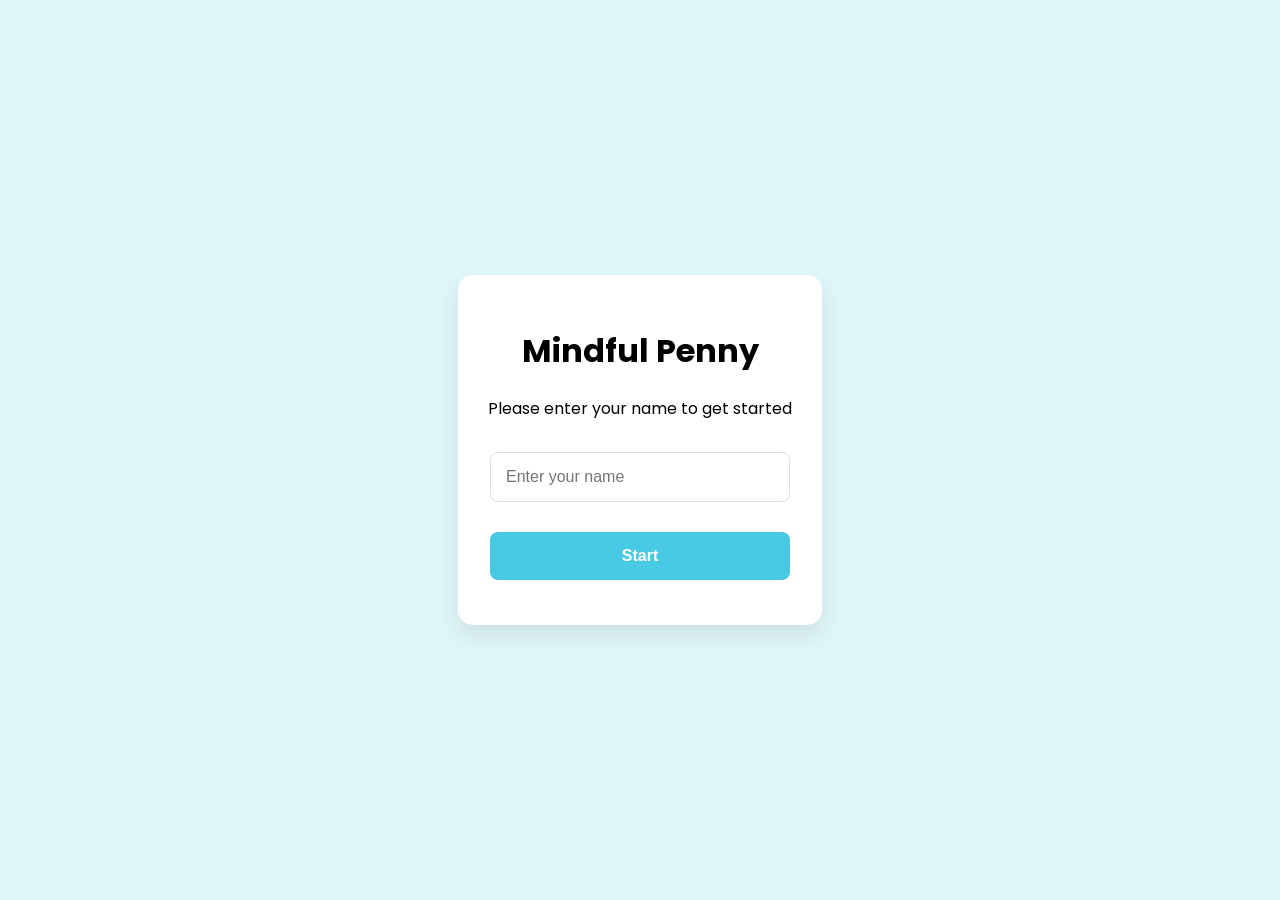
<file: index.html>
<!DOCTYPE html>
<html lang="en">
<head>
    <meta charset="UTF-8">
    <meta name="viewport" content="width=device-width, initial-scale=1.0">
    <title>Mindful Penny</title>
    <!-- Adding a Google Font -->
    <link href="https://fonts.googleapis.com/css2?family=Poppins:wght@400;600&display=swap" rel="stylesheet">
    <style>
        /* Base styling */
        body {
            font-family: 'Poppins', Arial, sans-serif;
            margin: 0;
            padding: 0;
            background-color: #e0f7fa;
            display: flex;
            justify-content: center;
            align-items: center;
            height: 100vh;
        }

        /* Centered container */
        .container {
            max-width: 400px;
            background-color: #ffffff;
            padding: 30px;
            border-radius: 15px;
            box-shadow: 0 10px 25px rgba(0, 0, 0, 0.1);
            text-align: center;
            transition: transform 0.3s ease;
        }

        /* Styling for container hover effect */
        .container:hover {
            transform: translateY(-5px);
        }

        /* Text input and button styling */
        input, button {
            padding: 15px;
            margin: 15px 0;
            width: 100%;
            font-size: 16px;
            border-radius: 8px;
            max-width: 300px;
            font-size: 16px;
            border-radius: 8px;
            border: 1px solid #ddd;
            box-sizing: border-box;
        }

        /* Button specific styling */
        button {
            background-color: #49cae4;
            color: white;
            border: none;
            cursor: pointer;
            font-weight: 600;
            transition: background-color 0.3s ease, transform 0.2s ease;
        }

        /* Button hover effect */
        button:hover {
            background-color: #49cae4;
            transform: scale(1.05);
        }

        /* Greeting and tips section */
        #greeting-section {
            display: none;
        }

        .tip {
            font-style: italic;
            color: #00796b;
            margin-top: 20px;
        }

        .proverb {
            font-style: italic;
            color: #004d40;
            margin-top: 10px;
            font-size: 14px;
        }

        /* Smooth fade-in effect */
        .fade-in {
            animation: fadeIn 1s forwards;
        }

        @keyframes fadeIn {
            from { opacity: 0; }
            to { opacity: 1; }
        }
    </style>
</head>
<body>
    <div class="container" id="user-form">
        <h1>Mindful Penny</h1>
        <p>Please enter your name to get started</p>
        <input type="text" id="userName" placeholder="Enter your name" required>
        <button onclick="submitName()">Start</button>
    </div>

    <div class="container fade-in" id="greeting-section">
        <h2 id="greeting-message"></h2>
        <p class="tip" id="financial-tip"></p>
        <p class="proverb">“Beware of little expenses; a small leak will sink a great ship.” — Benjamin Franklin</p>
    </div>

    <script src="js/script.js"></script>
</body>
</html>
</file>
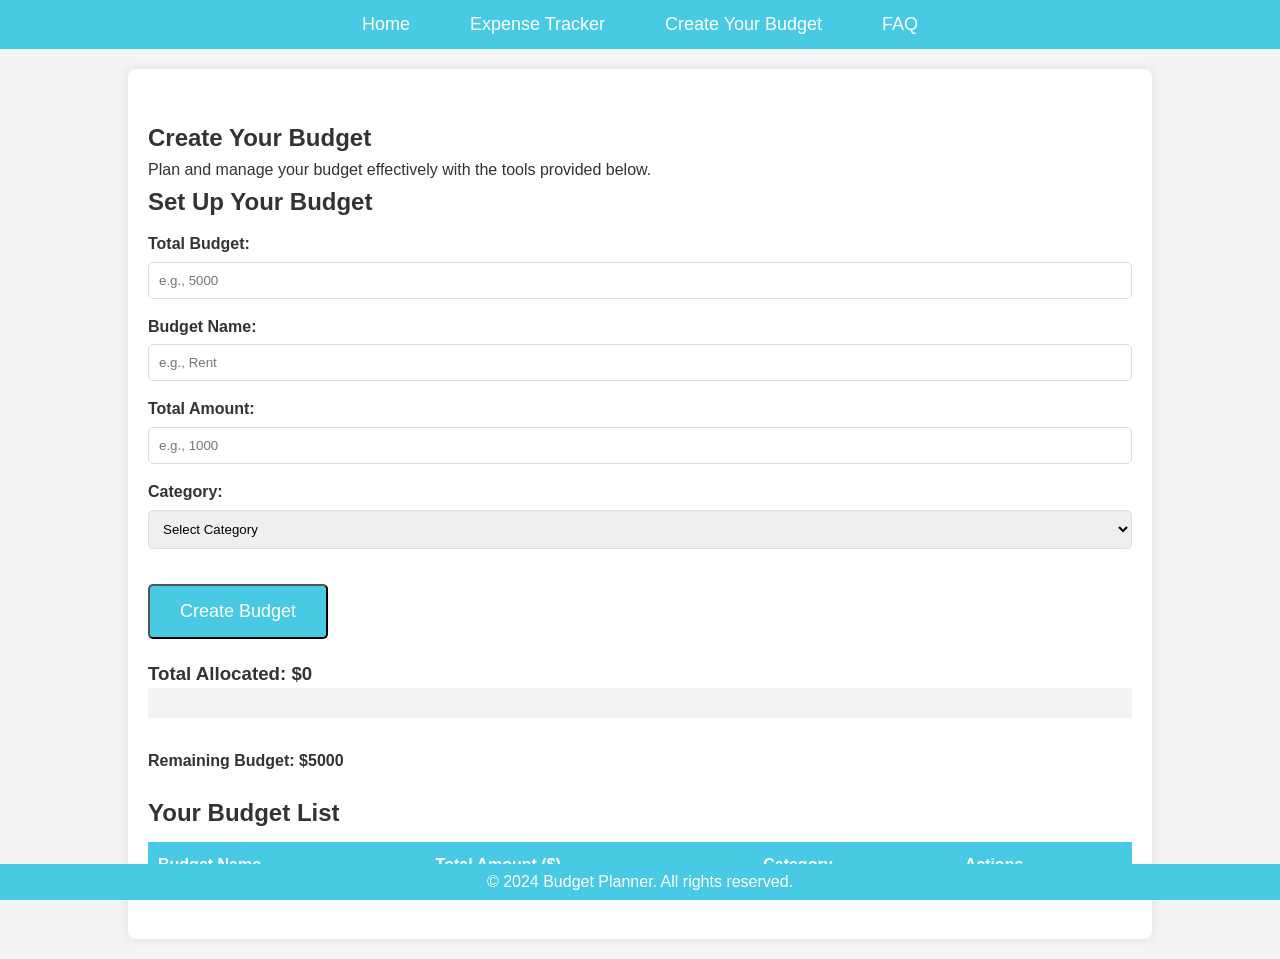
<file: create-budget.html>
<!DOCTYPE html>
<html lang="en">
<head>
    <meta charset="UTF-8">
    <meta name="viewport" content="width=device-width, initial-scale=1.0">
    <title>Create Your Budget - Budget Planner</title>
    <link rel="stylesheet" href="css/styles.css">
</head>
<body>
    <header>
        <nav>
            <ul>
                <li><a href="home.html">Home</a></li>
                <li><a href="expense-tracker.html">Expense Tracker</a></li>
                <li><a href="create-budget.html">Create Your Budget</a></li>
                <li><a href="FAQ.html">FAQ</a></li>
            </ul>
        </nav>
    </header>

    <main>
        <section class="budget-section">
            <h1>Create Your Budget</h1>
            <p>Plan and manage your budget effectively with the tools provided below.</p>
            
            <!-- Budget Form -->
            <div class="budget-form">
                <h2>Set Up Your Budget</h2>
                <form id="budget-form">
                    <label for="total-budget">Total Budget:</label>
                    <input type="number" id="total-budget" placeholder="e.g., 5000" required>
                
                    <label for="budget-name">Budget Name:</label>
                    <input type="text" id="budget-name" placeholder="e.g., Rent" required>
                
                    <label for="budget-amount">Total Amount:</label>
                    <input type="number" id="budget-amount" placeholder="e.g., 1000" required>
                
                    <label for="budget-category">Category:</label>
                    <select id="budget-category" required>
                        <option value="">Select Category</option>
                        <option value="Housing">Housing</option>
                        <option value="Transportation">Transportation</option>
                        <option value="Food">Food</option>
                        <option value="Entertainment">Entertainment</option>
                        <option value="Other">Other</option>
                    </select>
                
                    <button type="submit" class="cta-button">Create Budget</button>
                </form>
                <div id="confirm-modal" style="display: none;">
                    <div class="modal-content" >
                        <p>Are you sure you want to delete this budget?</p>
                        <button id="confirm-delete" style="background-color: #4caf50;">Yes</button>
                        <button id="cancel-delete" style="background-color: red;">Cancel</button>
                    </div>
                </div>
                
                <h3>Total Allocated: $<span id="allocatedTotal">0</span></h3>
                
                <div id="progressBarContainer" style="width: 100%; background-color: #f3f3f3;">
                    <div id="progressBar" style="width: 0%; height: 30px; background-color: #4caf50;"></div>
                </div>
                
            </div>
            <h4>Remaining Budget: $<span id="remainingBudget">5000</span></h4>
            <!-- Budget List -->
            <div class="budget-list">
                <h2>Your Budget List</h2>
                <table id="budget-table">
                    <thead>
                        <tr>
                            <th>Budget Name</th>
                            <th>Total Amount ($)</th>
                            <th>Category</th>
                            <th>Actions</th>
                        </tr>
                    </thead>
                    <tbody>
                        <!-- Dynamic rows will be inserted here -->
                    </tbody>
                </table>
            </div>
        </section>
    </main>

    <footer>
        <p>&copy; 2024 Budget Planner. All rights reserved.</p>
    </footer>

    <script src="js/create-budget.js"></script>
</body>
</html>
</file>
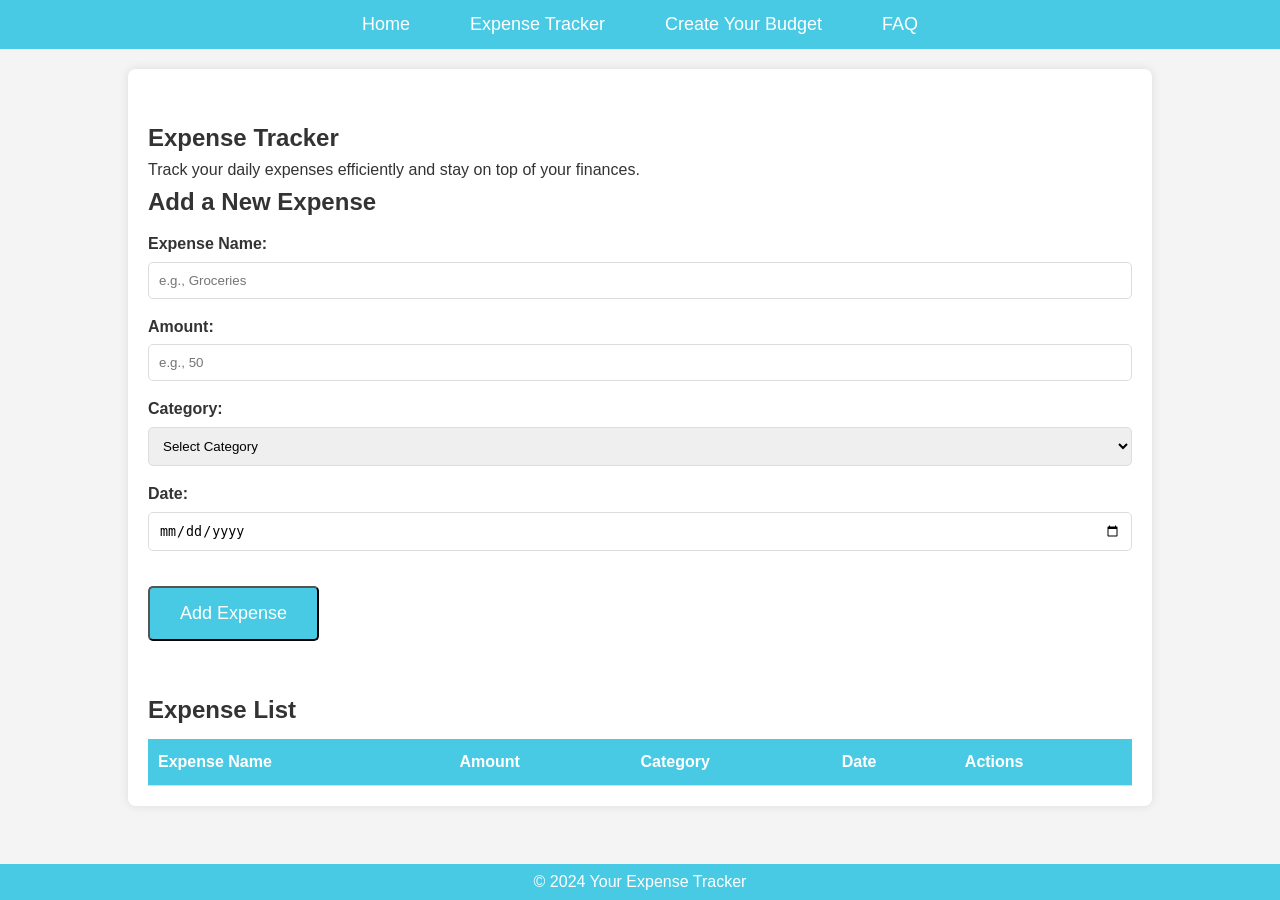
<file: expense-tracker.html>
<!DOCTYPE html>
<html lang="en">
<head>
    <meta charset="UTF-8">
    <meta http-equiv="X-UA-Compatible" content="IE=edge">
    <meta name="viewport" content="width=device-width, initial-scale=1.0">
    <title>Expense Tracker</title>
    <link rel="stylesheet" href="css/styles.css">
    <link rel="stylesheet" href="https://cdnjs.cloudflare.com/ajax/libs/font-awesome/6.0.0-beta3/css/all.min.css">
</head>
<body>
    <header>
        <nav>
            <ul>
                <li><a href="home.html">Home</a></li>
                <li><a href="expense-tracker.html">Expense Tracker</a></li>
                <li><a href="create-budget.html">Create Your Budget</a></li>
                <li><a href="FAQ.html">FAQ</a></li>
            </ul>
            
        </nav>
    </header>

    <main>
        <section class="tracker-section">
            <h1>Expense Tracker</h1>
            <p>Track your daily expenses efficiently and stay on top of your finances.</p>
            
            <!-- Expense Form -->
            <div class="expense-form">
                <h2>Add a New Expense</h2>
                <form id="expense-form">
                    <label for="expense-name">Expense Name:</label>
                    <input type="text" id="expense-name" name="expense-name" placeholder="e.g., Groceries" required>

                    <label for="expense-amount">Amount:</label>
                    <input type="number" id="expense-amount" name="expense-amount" placeholder="e.g., 50" required>
                    

                    <label for="expense-category">Category:</label>
                    <select id="expense-category" name="expense-category" required>
                        <option value="">Select Category</option>
                        <option value="food">Food</option>
                        <option value="transport">Transport</option>
                        <option value="entertainment">Entertainment</option>
                        <option value="shopping">Shopping</option>
                        <option value="utilities">Utilities</option>
                        <option value="other">Other</option>
                    </select>
                    <label for="expense-date">Date:</label>
                    <input type="date" id="expense-date" name="expense-date" required>

                    <button type="submit" class="cta-button">Add Expense</button>
                </form>
                <div id="feedback-message" style="display: none; margin-top: 10px;"></div>
            </div>

            <!-- Expense Table -->
            <div class="expense-list">
                <h2>Expense List</h2>
                <table id="expense-table">
                    <thead>
                        <tr>
                            <th>Expense Name</th>
                            <th>Amount</th>
                            <th>Category</th>
                            <th>Date</th>
                            <th>Actions</th>
                        </tr>
                    </thead>
                    <tbody>
                        <!-- Dynamic rows will be inserted here -->
                    </tbody>
                </table>
            </div>
        </section>
    </main>

    <footer>
        <p>&copy; 2024 Your Expense Tracker</p>
    </footer>

    <script src="js/expense-tracker.js"></script>
</body>
</html>
</file>
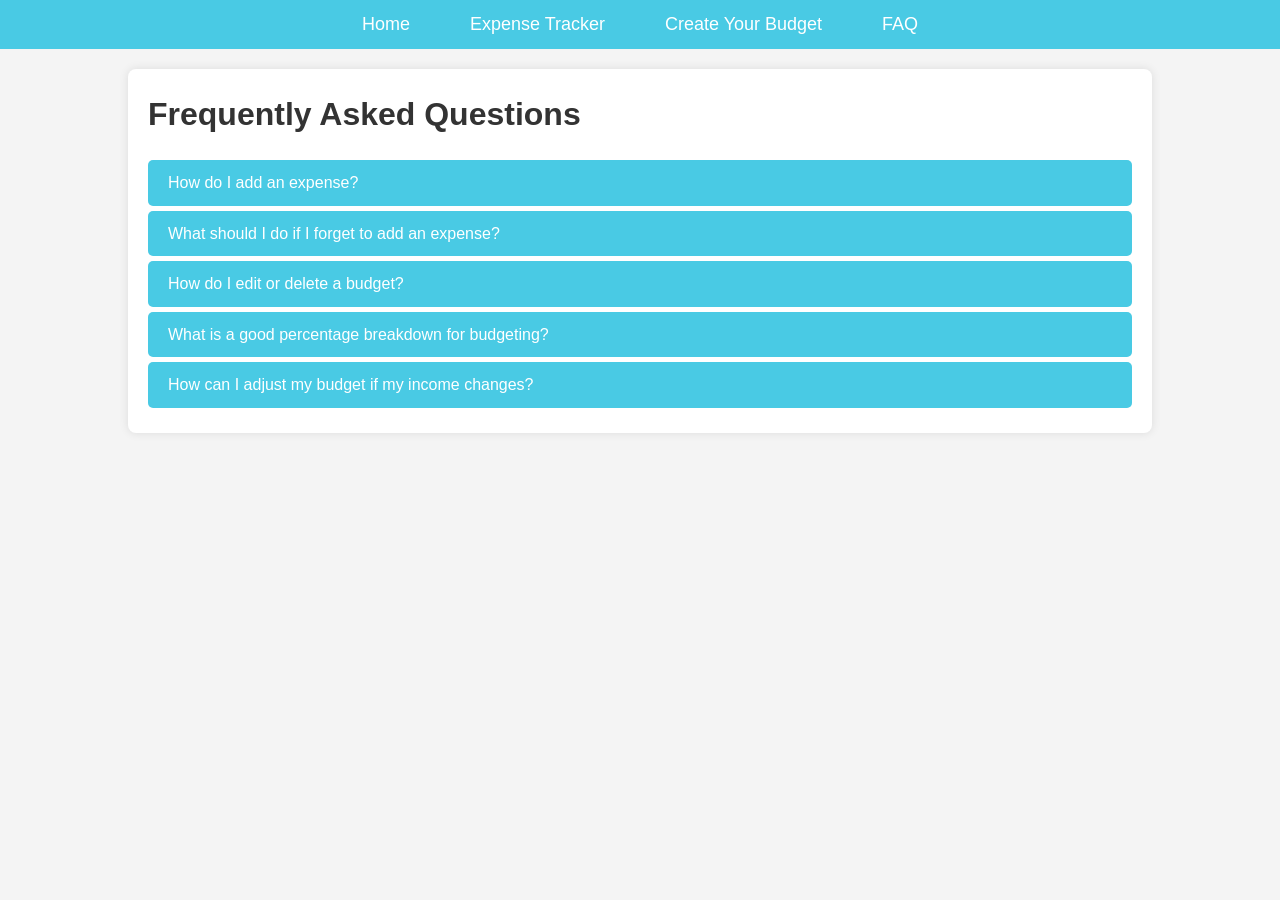
<file: FAQ.html>
<!DOCTYPE html>
<html lang="en">
<head>
    <meta charset="UTF-8">
    <meta name="viewport" content="width=device-width, initial-scale=1.0">
    <title>FAQ - Expense Tracker</title>
    <link rel="stylesheet" href="css/styles.css">
</head>
<body>
    <header>
        <nav>
            <ul>
                <li><a href="home.html">Home</a></li>
                <li><a href="expense-tracker.html">Expense Tracker</a></li>
                <li><a href="create-budget.html">Create Your Budget</a></li>
                <li><a href="FAQ.html">FAQ</a></li>
            </ul>
        </nav>
    </header>
    <main>
        <h1>Frequently Asked Questions</h1>
        <div class="faq-container">
            <div class="faq">
                <div class="faq-question" onclick="toggleFAQ('faq1')">How do I add an expense?</div>
                <div class="faq-answer" id="faq1">
                    <p>To add an expense, navigate to the Expense Tracker section, fill out the form, and click 'Add Expense'.</p>
                </div>
            </div>
            <div class="faq">
                <div class="faq-question" onclick="toggleFAQ('faq2')">What should I do if I forget to add an expense?</div>
                <div class="faq-answer" id="faq2">
                    <p>You can add expenses at any time. If you forgot to add an expense on the day it was incurred, simply add it with the correct date when you remember.</p>
                </div>
            </div>
            <div class="faq"></div>
                <div class="faq-question" onclick="toggleFAQ('faq3')">How do I edit or delete a budget?</div>
                <div class="faq-answer" id="faq3">
                    <p>If you need to make changes to a budget or delete it, go to the "Create Your Budget" section, find the budget entry, and use the "Edit" or "Delete" options.</p>
                </div>
            </div>
            <div class="faq"></div>
                <div class="faq-question" onclick="toggleFAQ('faq4')">What is a good percentage breakdown for budgeting?</div>
                <div class="faq-answer" id="faq4">
                    <p>A popular budgeting method is the 50/30/20 rule, where 50% of your budget goes to needs (housing, food), 30% to wants (entertainment, dining), and 20% to savings or debt repayment.</p>
                </div>
            </div>
            <div class="faq"></div>
                <div class="faq-question" onclick="toggleFAQ('faq5')">How can I adjust my budget if my income changes?</div>
                <div class="faq-answer" id="faq5">
                    <p>If your income changes, you can go back to the "Create Your Budget" section, update your total budget, and reallocate funds as necessary.</p>
                </div>
            </div>
            
        </div>
    </main>
    <script src="js/faq.js"></script>
</body>
</html>
</file>
<file: css/styles.css>
/* Reset some default browser styles */
* {
    margin: 0;
    padding: 0;
    box-sizing: border-box;
}

body {
    font-family: 'Arial', sans-serif;
    line-height: 1.6;
    background-color: #f4f4f9;
    color: #333;
}

/* Navigation styling */
header {
    background-color: #49cae4;
    padding: 10px 0;
}

nav ul {
    list-style: none;
    display: flex;
    justify-content: center;
    gap: 20px;
}

nav ul li {
    margin: 0;
}

nav ul li a {
    color: white;
    text-decoration: none;
    font-size: 18px;
    padding: 10px 20px;
    transition: background-color 0.3s;
}

nav ul li a:hover {
    background-color: #49a6e4;
    border-radius: 5px;
}

/* Main content */
main {
    max-width: 1100px;
    margin: 20px auto;
    padding: 20px;
    background-color: white;
    border-radius: 8px;
    box-shadow: 0 0 10px rgba(0, 0, 0, 0.1);
}

/* Section styling */
.welcome-section {
    text-align: center;
    margin-bottom: 40px;
}

.welcome-section h1 {
    font-size: 36px;
    margin-bottom: 10px;
}

.welcome-section p {
    font-size: 18px;
    color: #666;
}

/* Features section */
.features-section h2 {
    font-size: 28px;
    margin-bottom: 15px;
    color: #49cae4;
}

.features-section ul {
    list-style: none;
}

.features-section ul li {
    font-size: 18px;
    margin-bottom: 10px;
}

/* CTA button */
.cta-section {
    text-align: center;
    margin-top: 20px;
}
.cta-section h3 {
    margin-bottom: 20px; /* Space between heading and button */
}

.cta-button {
    background-color: #49cae4;
    color: white;
    margin:20px auto;
    text-decoration: none;
    padding: 15px 30px;
    font-size: 18px;
    border-radius: 5px;
    transition: background-color 0.3s;
}

.cta-button:hover {
    background-color: #49a6e4;
}

/* Footer */
footer {
    text-align: center;
    padding: 5px;
    background-color: #49cae4;
    color: white;
    position: fixed;
    width: 100%;
    bottom: 0;
}
/* Expense Tracker Page */
.tracker-section {
    margin-top: 30px;
}

.expense-form {
    margin-bottom: 30px;
}

.expense-form h2 {
    font-size: 24px;
    margin-bottom: 10px;
}

.expense-form label {
    display: block;
    margin-bottom: 5px;
    font-weight: bold;
}

.expense-form input, 
.expense-form select {
    width: 100%;
    padding: 10px;
    margin-bottom: 15px;
    border: 1px solid #ddd;
    border-radius: 5px;
}

.expense-list {
    margin-top: 10px;
}

.expense-list h2 {
    font-size: 24px;
    margin-bottom: 10px;
}

table {
    width: 100%;
    border-collapse: collapse;
    margin-top: 10px;
}

table th, table td {
    padding: 10px;
    text-align: left;
    border-bottom: 1px solid #ddd;
}

table th {
    background-color: #49cae4;
    color: white;
}

table td button {
    background-color: #e74c3c;
    color: white;
    border: none;
    padding: 5px 10px;
    border-radius: 5px;
    cursor: pointer;
    transition: background-color 0.3s;
}
.edit-button {
    background-color: #4CAF50; /* Green */
    color: white;
}
.delete-button {
    background-color: #f44336; /* Red */
    color: white;
}

.edit-button:hover {
    background-color: #45a049; /* Darker green */
    opacity: 0.8;
}
#feedback-message {
    padding: 10px;
    font-weight: bold;
    border-radius: 5px;
    text-align: center;
    display: none; /* Hidden by default */
}

#feedback-message.success {
    background-color: #d4edda;
    color: #155724;
    border: 1px solid #c3e6cb;
}

#feedback-message.error {
    background-color: #f8d7da;
    color: #721c24;
    border: 1px solid #f5c6cb;
}


/* Create Your Budget Page */

/* Budget Section */
.budget-section {
    margin-top: 30px;
}

.budget-form {
    margin-bottom: 30px;
}

.budget-form h2 {
    font-size: 24px;
    margin-bottom: 10px;
}

.budget-form label {
    display: block;
    margin-bottom: 5px;
    font-weight: bold;
}

.budget-form input, 
.budget-form select {
    width: 100%;
    padding: 10px;
    margin-bottom: 15px;
    border: 1px solid #ddd;
    border-radius: 5px;
}

.budget-list {
    margin-top: 20px;
    padding-bottom: 30px; 
}

.budget-list h2 {
    font-size: 24px;
    margin-bottom: 10px;
}

table {
    width: 100%;
    border-collapse: collapse;
    margin-top: 10px;
}

table th, table td {
    padding: 10px;
    text-align: left;
    border-bottom: 1px solid #ddd;
}

table th {
    background-color: #49cae4;
    color: white;
}

table td button, .create-btn {
    background-color: #e74c3c;
    color: white;
    border: none;
    padding: 5px 10px;
    margin:5px;
    border-radius: 5px;
    cursor: pointer;
    transition: background-color 0.3s;
}

table td button:hover {
    background-color: #c0392b;
}

body {
    font-family: Arial, sans-serif;
    line-height: 1.6;
    margin: 0;
    padding: 0;
    background: #f4f4f4;
}

main {
    width: 80%;
    margin: 20px auto;
    background: #fff;
    padding: 20px;
    box-shadow: 0 0 10px rgba(0, 0, 0, 0.1);
}

h1 {
    color: #333;
}

.faq-container {
    margin-top: 20px;
}

.faq-question {
    padding: 10px 20px;
    background: #49cae4;
    color: white;
    cursor: pointer;
    margin: 5px 0;
    border-radius: 5px;
}

.faq-answer {
    padding: 10px 20px;
    display: none; /* Hide answers initially */
    background: #f9f9f9;
    border-left: 3px solid #007BFF;
}

.faq-answer p {
    margin: 0;
}
/* Modal styles */
#confirm-modal {
    position: absolute; /* Position it relative to the nearest positioned ancestor */
    top: 100%; /* Adjust the position below the form */
    left: 50%; /* Center horizontally */
    transform: translateX(-50%); /* Center the modal */
    background-color: #49cae4;
    border: 1px solid #ccc;
    padding: 20px;
    border-radius: 8px;
    box-shadow: 0 4px 8px rgba(0, 0, 0, 0.2);
    display: none; /* Hidden by default */
    z-index: 1000; /* Ensure it appears on top */
}

.modal-content {
    text-align: center;
}
</file>
